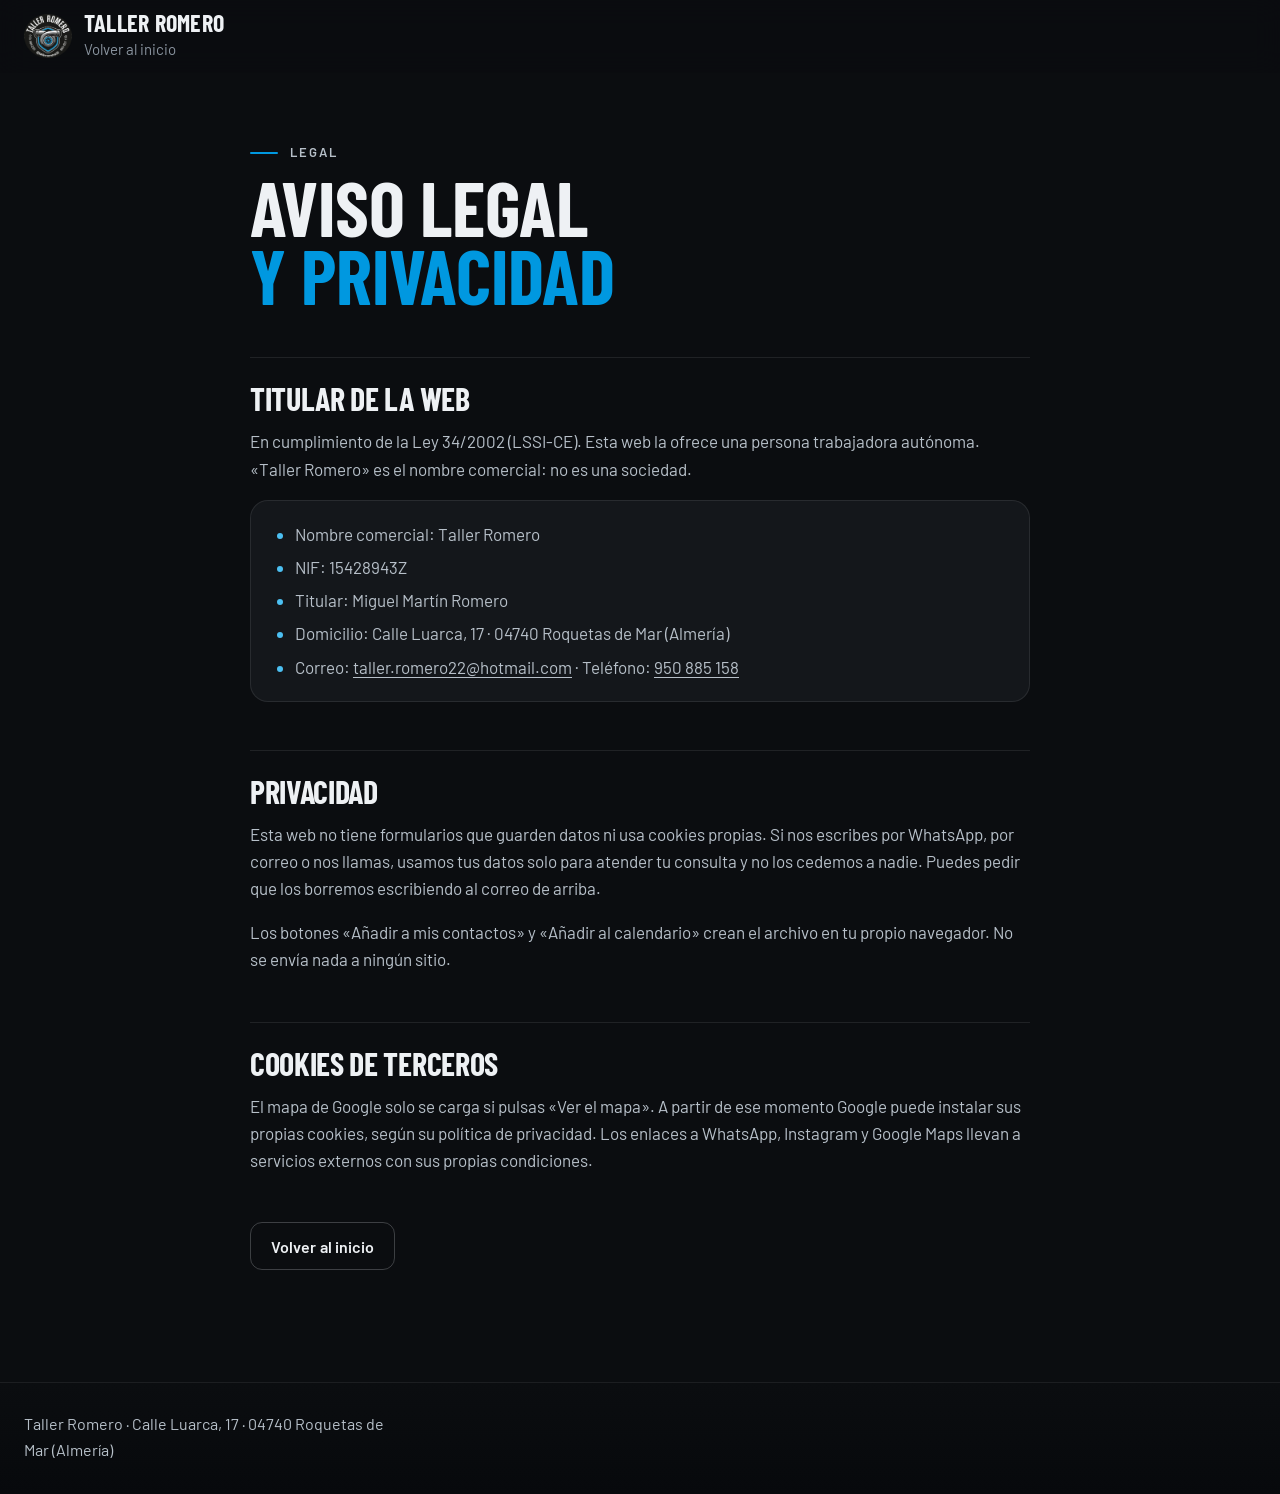
<file: aviso-legal.html>
<!doctype html>
<html lang="es">
<head>
<meta charset="utf-8">
<meta name="viewport" content="width=device-width, initial-scale=1">
<title>Aviso legal y privacidad · Taller Romero</title>
<meta name="robots" content="noindex">
<meta name="description" content="Aviso legal y privacidad de la web de Taller Romero, taller mecánico en Roquetas de Mar.">
<link rel="apple-touch-icon" href="apple-touch-icon.png">
<meta name="theme-color" content="#0d0f12">
<link rel="icon" href="favicon.png" type="image/png">
<link rel="stylesheet" href="assets/estilos.css">
</head>
<body>
<header class="cabecera">
  <div class="envoltura">
    <a class="marca" href="./">
      <picture><source srcset="assets/logo-240.webp" type="image/webp"><img src="assets/logo-240.png" width="240" height="223" alt=""></picture>
      <span><b>Taller Romero</b><small>Volver al inicio</small></span>
    </a>
  </div>
</header>
<main class="envoltura legal">
  <p class="ceja">Legal</p>
  <h1>Aviso legal <span>y privacidad</span></h1>
  <h2>Titular de la web</h2>
  <p>En cumplimiento de la Ley 34/2002 (LSSI-CE). Esta web la ofrece una persona trabajadora autónoma. «Taller Romero» es el nombre comercial: no es una sociedad.</p>
  <ul>
    <li>Nombre comercial: Taller Romero</li>
    <li>NIF: 15428943Z</li>
    <li>Titular: Miguel Martín Romero</li>
    <li>Domicilio: Calle Luarca, 17 · 04740 Roquetas de Mar (Almería)</li>
    <li>Correo: <a href="mailto:taller.romero22@hotmail.com">taller.romero22@hotmail.com</a> · Teléfono: <a href="tel:+34950885158">950 885 158</a></li>
  </ul>
  <h2>Privacidad</h2>
  <p>Esta web no tiene formularios que guarden datos ni usa cookies propias. Si nos escribes por WhatsApp, por correo o nos llamas, usamos tus datos solo para atender tu consulta y no los cedemos a nadie. Puedes pedir que los borremos escribiendo al correo de arriba.</p>
  <p>Los botones «Añadir a mis contactos» y «Añadir al calendario» crean el archivo en tu propio navegador. No se envía nada a ningún sitio.</p>
  <h2>Cookies de terceros</h2>
  <p>El mapa de Google solo se carga si pulsas «Ver el mapa». A partir de ese momento Google puede instalar sus propias cookies, según su política de privacidad. Los enlaces a WhatsApp, Instagram y Google Maps llevan a servicios externos con sus propias condiciones.</p>
  <p class="volver"><a class="boton" href="./">Volver al inicio</a></p>
</main>
<footer class="pie pie-corto">
  <div class="envoltura"><p>Taller Romero · Calle Luarca, 17 · 04740 Roquetas de Mar (Almería)</p></div>
</footer>
</body>
</html>
</file>
<file: assets/estilos.css>
/* Taller Romero · estilos v3. Sin dependencias ni build.
   Dirección: nave industrial de barrio. Chapa gris, rótulo pintado,
   franja azul marino de la fachada y el turbo azul del logo como único acento. */
@font-face{font-family:"Barlow";src:url(fonts/Barlow-Regular.woff2) format("woff2");font-weight:400;font-display:swap}
@font-face{font-family:"Barlow";src:url(fonts/Barlow-Medium.woff2) format("woff2");font-weight:500;font-display:swap}
@font-face{font-family:"Barlow";src:url(fonts/Barlow-SemiBold.woff2) format("woff2");font-weight:600;font-display:swap}
@font-face{font-family:"Barlow Condensed";src:url(fonts/BarlowCondensed-Bold.woff2) format("woff2");font-weight:700;font-display:swap}

:root{
  /* Rampa neutra teñida hacia el gris chapa de la nave */
  --n-950:#0b0d10;--n-900:#14171b;--n-850:#1a1e23;--n-700:#2b3139;
  --t-1:#eef1f4;--t-2:#b7c0c9;--t-3:#8a949f;
  --linea:rgb(238 241 244/.09);
  /* Zona clara: chapa blanca del portón */
  --c-50:#f3f4f5;--c-100:#e6e9ec;--ct-1:#15181c;--ct-2:#4a535d;--c-linea:rgb(21 24 28/.1);
  /* Marca */
  --turbo:#0098e0;--turbo-texto:#4cc0f2;--turbo-oscuro:#006c9e;--franja:#123a8c;
  /* v5: azul marino de la franja de la fachada y grises del cartel y la chapa */
  --marino:#0b2a6b;--marino-hondo:#071a40;--gris-cartel:#5a6f80;--gris-chapa:#79909e;--metal:#808080;
  --wa:#25d366;--wa-texto:#04220e;--ok:#46c97c;--cerrado:#e2716b;--estrella:#d99a00;
  --ancho:1320px;--r-control:10px;--r-tarjeta:16px;
  --curva:cubic-bezier(.22,1,.36,1);
  --display:"Barlow Condensed","Arial Narrow",system-ui,sans-serif;
  --sans:"Barlow",system-ui,-apple-system,"Segoe UI",Roboto,sans-serif;
  color-scheme:dark;accent-color:var(--turbo);
}
*,*::before,*::after{box-sizing:border-box}
html{scroll-behavior:smooth;scroll-padding-top:88px;-webkit-text-size-adjust:100%;scrollbar-color:var(--n-700) var(--n-950)}
body{margin:0;background:var(--n-950);color:var(--t-1);font:400 1.0625rem/1.6 var(--sans);caret-color:var(--turbo)}
::selection{background:var(--turbo);color:#00131d}
img{display:block;max-width:100%;height:auto}
a{color:inherit;text-underline-offset:.2em;text-decoration-thickness:1px}
h1,h2,h3,p,figure,blockquote,dl,dd{margin:0}
h1,h2,h3{font-family:var(--display);font-weight:700;line-height:1;text-wrap:balance}
h2{font-size:clamp(2.25rem,1.5rem + 3vw,3.5rem);letter-spacing:-.01em}
h3{font-size:1.5rem;line-height:1.1}
p{text-wrap:pretty}
p+p{margin-top:1em}
:focus-visible{outline:3px solid var(--turbo-texto);outline-offset:3px;border-radius:4px}
.envoltura{width:min(100% - 48px,var(--ancho));margin-inline:auto}
.saltar{position:fixed;inset:12px auto auto 12px;z-index:50;background:#fff;color:#000;padding:12px 16px;border-radius:8px;transform:translateY(-200%)}
.saltar:focus{transform:none}
.sr{position:absolute;width:1px;height:1px;overflow:hidden;clip-path:inset(50%);white-space:nowrap}
.cifras{font-variant-numeric:tabular-nums}
.pendiente.pendiente{background:#ffe066;color:#3b2f00;padding:0 .3em;border-radius:4px;font:600 .95em/1.5 var(--sans);outline:2px dashed #c9a400;outline-offset:1px}

/* Botones: radio de control, sin pastillas, sin saltos al pasar el ratón */
.boton{display:inline-flex;align-items:center;justify-content:center;gap:8px;min-height:48px;padding:12px 20px;border-radius:var(--r-control);border:1px solid rgb(238 241 244/.22);font:600 1rem/1.2 var(--sans);text-decoration:none;color:var(--t-1);background:transparent;cursor:pointer;transition:background-color .2s var(--curva),border-color .2s var(--curva),color .2s var(--curva),transform .1s var(--curva)}
.boton svg{width:18px;height:18px;flex:none}
.boton:hover{border-color:rgb(238 241 244/.5);background:rgb(238 241 244/.05)}
.boton:active{transform:scale(.98)}
.boton.wa{background:var(--wa);border-color:var(--wa);color:var(--wa-texto)}
.boton.wa:hover{background:#3fe07c;border-color:#3fe07c}
.acciones{display:flex;flex-wrap:wrap;gap:12px}

/* Cabecera */
.cabecera{position:sticky;top:0;z-index:20;background:var(--n-950);border-bottom:1px solid transparent}
.cabecera>.envoltura{display:flex;align-items:center;justify-content:space-between;gap:20px;min-height:72px}
.marca{display:flex;align-items:center;gap:12px;text-decoration:none}
.marca img{width:48px;height:auto;view-transition-name:logo}
.marca b{display:block;font:700 1.5rem/1 var(--display);text-transform:uppercase;letter-spacing:.01em}
.marca small{display:block;color:var(--t-3);font-size:.9375rem;margin-top:2px}
.menu{display:none;gap:28px;font-weight:500}
.menu a{display:inline-flex;align-items:center;min-height:44px;text-decoration:none;color:var(--t-2);transition:color .2s var(--curva)}
.menu a:hover{color:var(--t-1)}
.cab-acciones{display:flex;gap:12px;align-items:center}
.cab-acciones .tel{display:none;font-weight:600;text-decoration:none;white-space:nowrap}
.cab-acciones .boton{min-height:44px;padding:10px 16px}
/* Menú móvil con <details>: funciona en cualquier navegador y sin JS */
.menu-movil{position:relative}
.menu-movil summary{list-style:none;display:grid;place-items:center;width:44px;height:44px;border-radius:var(--r-control);border:1px solid rgb(238 241 244/.22);cursor:pointer}
.menu-movil summary::-webkit-details-marker{display:none}
.menu-movil summary svg{width:20px;height:20px}
.menu-movil nav{position:absolute;inset:calc(100% + 8px) 0 auto auto;min-width:220px;display:grid;padding:8px;background:var(--n-850);border:1px solid var(--linea);border-radius:12px;box-shadow:0 12px 32px -12px rgb(0 0 0/.6)}
.menu-movil nav a{padding:12px;border-radius:8px;text-decoration:none;font-weight:500}
.menu-movil nav a:hover{background:rgb(238 241 244/.06)}

/* Portada */

.estado{display:inline-flex;align-items:center;gap:8px;color:var(--t-1);font-weight:500}
.estado::before{content:"";width:8px;height:8px;border-radius:50%;background:var(--t-3)}
.estado[data-abierto="si"]::before{background:var(--ok)}
.estado[data-abierto="no"]::before{background:var(--cerrado)}


/* Franja de la fachada: la firma de la web */
.franja{position:relative;height:16px;background:#f3f4f5;overflow:hidden}
.franja::before{content:"";position:absolute;inset:5px 0;background:var(--franja);transform-origin:0 50%}

/* Secciones */
.seccion{padding-block:88px}
.intro{display:grid;gap:12px;margin-bottom:48px;max-width:60ch}
.intro p{color:var(--t-2);font-size:1.125rem}
.clara{background:var(--c-50);color:var(--ct-1);color-scheme:light}
.clara .intro p,.clara .tenue{color:var(--ct-2)}
.clara a{color:var(--turbo-oscuro)}
.clara .boton{color:var(--ct-1);border-color:rgb(21 24 28/.25)}
.clara .boton:hover{border-color:rgb(21 24 28/.6);background:rgb(21 24 28/.04)}

/* Servicios: lista rotulada, no una rejilla de tarjetas iguales */
.servicios{list-style:none;padding:0;margin:0;display:grid;border-top:1px solid var(--c-linea)}
.servicio{display:grid;gap:8px;padding-block:24px;border-bottom:1px solid var(--c-linea)}
.servicio p{color:var(--ct-2);max-width:48ch}
.servicio a{justify-self:start;display:inline-flex;align-items:center;min-height:44px;font-weight:600;text-decoration:none}
.servicio a:hover{text-decoration:underline}
.nota-servicios{margin-top:32px;color:var(--ct-2)}

/* Pedir cita */
.consulta-grid{display:grid;gap:40px;align-items:start}
.pasos{list-style:none;padding:0;margin:32px 0 0;display:grid;gap:16px;counter-reset:paso}
.pasos li{display:grid;grid-template-columns:32px 1fr;gap:16px;counter-increment:paso;color:var(--t-2)}
.pasos li::before{content:counter(paso);display:grid;place-items:center;width:32px;height:32px;border-radius:50%;border:1px solid var(--t-3);color:var(--t-1);font:700 1.0625rem/1 var(--display)}
.pasos b{color:var(--t-1);font-weight:600;display:block}
.panel{background:var(--n-900);border:1px solid var(--linea);border-radius:var(--r-tarjeta);padding:24px}
.panel fieldset{border:0;padding:0;margin:0 0 24px}
.panel legend,.panel label{display:block;font-weight:600;margin-bottom:12px}
.opcional{font-weight:400;color:var(--t-3)}
.chips{display:flex;flex-wrap:wrap;gap:8px}
.chips input{position:absolute;opacity:0;pointer-events:none}
.chips label{display:inline-flex;align-items:center;min-height:44px;margin:0;padding:8px 16px;border:1px solid rgb(238 241 244/.22);border-radius:999px;font-weight:500;cursor:pointer;transition:background-color .15s var(--curva),border-color .15s var(--curva),color .15s var(--curva)}
.chips label:hover{border-color:rgb(238 241 244/.5)}
.chips input:checked+label{background:var(--t-1);border-color:var(--t-1);color:var(--n-950)}
.chips input:focus-visible+label{outline:3px solid var(--turbo-texto);outline-offset:2px}
.panel input[type=text],.panel textarea{width:100%;font:inherit;color:var(--t-1);background:var(--n-950);border:1px solid rgb(238 241 244/.22);border-radius:var(--r-control);padding:12px 14px;transition:border-color .15s var(--curva)}
.panel textarea{min-height:88px;resize:vertical}
.panel input[type=text]:focus-visible,.panel textarea:focus-visible{border-color:var(--turbo);outline:2px solid var(--turbo);outline-offset:0}
.panel ::placeholder{color:var(--t-3);opacity:1}
.campo{margin-bottom:20px}
.vista-previa{white-space:pre-line;background:#0f2219;border:1px solid #1f4a35;color:#d7f5e4;border-radius:12px 12px 12px 4px;padding:14px 16px;font-size:.9375rem;margin-bottom:20px;view-transition-name:mensaje}
.boton.ancho{width:100%}
.nota{color:var(--t-2);font-size:1rem;margin-top:16px}

/* Historia: el momento de la web */
.historia{overflow-x:clip}

/* Opiniones: una destacada y dos secundarias */
.resenas{display:grid;gap:40px}
.resena blockquote{line-height:1.45}
.resena figcaption{color:var(--ct-2);font-size:.9375rem;margin-top:16px}
.resena figcaption b{color:var(--ct-1);font-weight:600}
.estrellas{display:block;color:var(--estrella);letter-spacing:.1em;font-size:.875rem;margin-bottom:12px}
.resena.principal blockquote{font:500 clamp(1.5rem,1.1rem + 1.4vw,2.125rem)/1.25 var(--sans);letter-spacing:-.01em;max-width:30ch}
.secundarias{display:grid;gap:32px;align-content:start}
.secundarias .resena{padding-top:24px;border-top:1px solid var(--c-linea)}
.secundarias blockquote{font-size:1.125rem}
.pie-resenas{margin-top:48px;padding-top:24px;border-top:1px solid var(--c-linea);display:flex;flex-wrap:wrap;gap:16px;align-items:center;justify-content:space-between}

/* Dudas */
.dudas-grid{display:grid;gap:32px}
details.duda{border-bottom:1px solid var(--linea)}
details.duda summary{list-style:none;cursor:pointer;display:flex;justify-content:space-between;align-items:center;gap:16px;min-height:64px;padding-block:16px;font-weight:600;font-size:1.125rem}
details.duda summary::-webkit-details-marker{display:none}
details.duda summary svg{width:18px;height:18px;flex:none;color:var(--t-3);transition:rotate .25s var(--curva)}
details.duda[open] summary svg{rotate:45deg}
details.duda p{padding-bottom:20px;color:var(--t-2);max-width:60ch}

/* Contacto */
.contacto-grid{display:grid;gap:40px}
.datos-contacto{display:grid;gap:32px}
address{font-style:normal;font-size:1.25rem;line-height:1.4}
.lista-contacto{list-style:none;padding:0;margin:0;display:grid}
.lista-contacto li{display:grid;grid-template-columns:96px 1fr;gap:12px;align-items:center;border-bottom:1px solid var(--linea)}
.lista-contacto span{color:var(--t-3)}
.lista-contacto a{display:flex;align-items:center;min-height:48px;text-decoration:none;font-weight:500;overflow-wrap:anywhere;min-width:0}
.lista-contacto a:hover{text-decoration:underline}
.horario div{display:flex;justify-content:space-between;gap:12px;padding-block:10px;border-bottom:1px solid var(--linea)}
.horario dt{color:var(--t-2)}
.horario dd{font-weight:500}
.horario .hoy dt,.horario .hoy dd{color:var(--t-1);font-weight:600}
.horario .hoy dt::after{content:" (hoy)";font-weight:400;color:var(--t-3)}
.datos-contacto h3{margin-bottom:12px}
.mapa{position:relative;border-radius:var(--r-tarjeta);overflow:hidden;aspect-ratio:4/3;background:var(--n-900)}
.mapa img,.mapa iframe{position:absolute;inset:0;width:100%;height:100%;object-fit:cover;border:0}
.mapa img{filter:brightness(.3) saturate(.5)}
.mapa .capa{background:rgb(13 15 18/.5)}
.mapa .capa{position:relative;color:var(--t-1);z-index:1;height:100%;display:grid;place-content:center;justify-items:center;gap:12px;padding:24px;text-align:center}
.mapa .capa p{font-size:.9375rem;color:var(--t-2);max-width:36ch}


/* Pie */
.pie{border-top:1px solid var(--linea);padding-block:40px 112px;color:var(--t-2);font-size:1rem;overflow-wrap:anywhere}
.pie>.envoltura{display:grid;gap:24px}
.pie a{color:var(--t-2)}
.pie b{display:block;color:var(--t-1);font:700 1.25rem/1 var(--display);text-transform:uppercase;margin-bottom:8px}


/* Barra móvil */
.barra-movil{position:fixed;inset:auto 0 0;z-index:30;display:grid;grid-template-columns:1fr 1.4fr;gap:8px;padding:8px 16px calc(8px + env(safe-area-inset-bottom));background:var(--n-950);border-top:1px solid var(--linea)}

/* Página legal */
.legal{padding-block:56px 96px;max-width:720px}
.legal h1{font-size:clamp(2.5rem,1.8rem + 3vw,3.5rem);margin-bottom:28px}
.legal h2{font-size:1.75rem;margin:40px 0 12px}
.legal p,.legal li{color:var(--t-2)}

@media (min-width:700px){
  .cab-acciones .tel{display:inline-flex;align-items:center;min-height:44px}
  .servicios{grid-template-columns:1fr 1fr;column-gap:48px}
  .contacto-grid{grid-template-columns:1fr 1fr}
  .datos-contacto{grid-template-columns:1fr 1fr;grid-column:1/-1}
  .mapa{grid-column:1/-1;aspect-ratio:16/9}
}
@media (min-width:1000px){
  .menu{display:flex}
  .menu-movil{display:none}
    .servicios{grid-template-columns:repeat(3,1fr)}
  .servicio{padding-inline-end:16px}
  .consulta-grid{grid-template-columns:.85fr 1.15fr;gap:64px}
  .resenas{grid-template-columns:1.4fr 1fr;gap:64px}
  .dudas-grid{grid-template-columns:.8fr 1.2fr;gap:64px}
  .contacto-grid{grid-template-columns:1fr 1.3fr;gap:64px;align-items:start}
  .datos-contacto{grid-template-columns:1fr;grid-column:auto}
  .mapa{grid-column:auto;aspect-ratio:auto;height:100%;min-height:440px}
  .pie>.envoltura{grid-template-columns:1.2fr 1fr 1fr;align-items:start}
  .barra-movil{display:none}
  .pie{padding-bottom:40px}
  .seccion{padding-block:112px}
}
@media (max-width:699px){
  .envoltura{width:min(100% - 40px,var(--ancho))}
  .marca small{display:none}
  .cab-acciones .boton.wa{display:none}
  }

/* ============ v4 ============ */
.sprite{position:absolute;width:0;height:0;overflow:hidden}
.datos-hoy{list-style:none;padding:0;margin:28px 0 0;display:grid;gap:4px}
.datos-hoy li{display:flex;flex-wrap:wrap;align-items:center;gap:4px 16px;min-height:44px}
.datos-hoy .tenue{color:var(--t-2)}
.estado{font-size:1rem}
.como-llegar{display:inline-flex;align-items:center;gap:10px;min-height:48px;text-decoration:none;color:var(--t-1);font-weight:500}
.como-llegar svg{width:20px;height:20px;color:var(--turbo-texto);flex:none}
.como-llegar u{text-decoration-color:var(--turbo-texto);text-underline-offset:.25em}
.boton-claro{background:var(--t-1);color:var(--n-950);border-color:var(--t-1)}
.boton-claro:hover{background:#fff;border-color:#fff}
.boton.boton-oscuro,.clara .boton.boton-oscuro{background:var(--ct-1);color:#fff;border-color:var(--ct-1)}
.clara .boton.boton-oscuro:hover{background:#2b3139}
.enlace-ig{margin-top:24px}
.enlace-ig a,.enlace-mapa,.pie-enlaces a{display:inline-flex;align-items:center;min-height:44px}
.pie b{margin-bottom:4px}
.pie p{margin:0}
.pie-enlaces{list-style:none;margin:0;padding:0;display:grid}
.pie-enlaces a{color:var(--t-2)}
.estado-tabla{margin-bottom:8px}
.guardar{margin-top:20px}
.etiqueta-vista{font-weight:600;margin-bottom:8px}
.sintomas legend{margin-top:4px}
.con-pendiente{display:inline-flex;flex-wrap:wrap;align-items:center;gap:8px}
#nota-google{font-size:1.125rem;color:var(--ct-1);font-weight:500}
/* Recordatorio de calendario: una franja de trabajo dentro de Servicios */
.recordatorio{margin-top:56px;display:grid;gap:20px;padding:24px;border-radius:var(--r-tarjeta);background:#fff;border:1px solid var(--c-linea)}
.recordatorio h3{margin-bottom:8px}
.recordatorio p{color:var(--ct-2);max-width:46ch}
.rec-campos{display:grid;gap:16px;align-items:end}
.campo-c label{display:block;font-weight:600;margin-bottom:8px}
.recordatorio select,.recordatorio input[type=date]{width:100%;min-height:48px;font:inherit;color:var(--ct-1);background:var(--c-50);border:1px solid rgb(21 24 28/.25);border-radius:var(--r-control);padding:10px 12px}
.recordatorio select:focus-visible,.recordatorio input:focus-visible{outline:3px solid var(--turbo-oscuro);outline-offset:1px}
.rec-mensaje{grid-column:1/-1;font-weight:500;color:var(--ct-1)}
.rec-mensaje.error{color:#a3241c}
/* Silvia */
.silvia{display:grid;grid-template-columns:72px 1fr;gap:16px;align-items:center;margin-top:20px;color:var(--t-2);font-size:1.125rem}
.silvia img{width:72px;height:72px;border-radius:50%;object-fit:cover}
.silvia .inicial{display:none;width:72px;height:72px;border-radius:50%;place-items:center;background:var(--n-850);border:1px dashed var(--t-3);font:700 1.75rem/1 var(--display);color:var(--t-2)}
.silvia.sin-foto .inicial{display:grid}
@media (min-width:700px){
  .rec-campos{grid-template-columns:1fr 1fr 1fr auto}
}
@media (min-width:1000px){
  .recordatorio{grid-template-columns:1fr 2fr;align-items:center;padding:32px}
}

/* ============ Movimiento ============
   Por defecto todo está quieto y visible. El movimiento se activa solo
   con prefers-reduced-motion: no-preference y, para el ligado al scroll,
   solo si el navegador lo soporta de verdad. Una curva para todo. */
@media (prefers-reduced-motion:no-preference){
  /* Cambio de página suave (portada <-> aviso legal) */
  @view-transition{navigation:auto}
  ::view-transition-old(root),::view-transition-new(root){animation-duration:.3s}
  ::view-transition-old(mensaje),::view-transition-new(mensaje){animation-duration:.2s}

}

@supports (animation-timeline:scroll()) and (animation-range:0% 100%){
  @media (prefers-reduced-motion:no-preference){
    /* Estado: la cabecera marca su borde cuando ya hay contenido debajo */
    .cabecera{animation:cabecera linear both;animation-timeline:scroll(root);animation-range:0 96px}
  }
}
@keyframes cabecera{to{border-bottom-color:var(--linea);background-color:rgb(11 13 16/.94)}}

@supports (animation-timeline:view()) and (animation-range:entry 0% entry 100%){
  @media (prefers-reduced-motion:no-preference){
    /* Firma: la franja azul se pinta de izquierda a derecha, como el rótulo */
    .franja::before{animation:pintar-franja linear both;animation-timeline:view();animation-range:entry 20% cover 45%}
  }
}
@keyframes pintar-franja{from{transform:scaleX(.08)}to{transform:scaleX(1)}}

@media (prefers-reduced-motion:reduce){html{scroll-behavior:auto}}

/* Páginas sueltas: legal y 404 */
.volver{margin-top:40px}
.pie-corto{padding-block:32px}
.error-pagina{min-height:70vh;display:grid;align-content:center;gap:20px;padding-block:72px}
.error-pagina .codigo{font:700 clamp(4.5rem,18vw,9rem)/.85 var(--display);color:transparent;-webkit-text-stroke:2px var(--turbo-texto);letter-spacing:.02em}
.error-pagina h1{font-size:clamp(2rem,6vw,3.25rem)}
.error-pagina p{color:var(--t-2);font-size:1.125rem;max-width:44ch}
.error-pagina .acciones{margin-top:8px}
.error-pagina .enlaces{list-style:none;padding:0;margin:8px 0 0;display:flex;flex-wrap:wrap;gap:4px 24px}
.error-pagina .enlaces a{display:inline-flex;align-items:center;min-height:44px}

/* Texto ampliado al 200 %: que nada se salga de la pantalla */
h1,h2,h3{overflow-wrap:break-word;hyphens:auto}
.cabecera .envoltura{flex-wrap:wrap}
.legal{overflow-wrap:anywhere}
.recordatorio,.rec-campos{grid-template-columns:minmax(0,1fr)}
.recordatorio select{min-width:0;text-overflow:ellipsis}
@media (min-width:700px){.rec-campos{grid-template-columns:repeat(3,minmax(0,1fr)) auto}}
@media (min-width:1000px){.recordatorio{grid-template-columns:minmax(0,1fr) minmax(0,2fr)}}
.consulta-grid>*,.contacto-grid>*,.dudas-grid>*{min-width:0}
.pasos,.panel{overflow-wrap:break-word}
.pendiente{overflow-wrap:anywhere}
.boton{max-width:100%;text-align:center}
#fecha-resenas{margin-top:-10px;font-size:1rem}

/* ============ v5 · portada e historia ============
   Paleta: negro del logo, azul turbo del logo, azul marino de la franja
   de la fachada y grises del cartel y la chapa. Sin cremas. */
.cabecera{background:rgb(11 13 16/.6);-webkit-backdrop-filter:blur(14px) saturate(1.15);backdrop-filter:blur(14px) saturate(1.15)}
.menu a{position:relative}
.menu a::after{content:"";position:absolute;inset:auto 0 8px;height:2px;border-radius:2px;background:var(--turbo);transform:scaleX(0);transform-origin:0 50%;transition:transform .3s var(--curva)}
.menu a:hover::after,.menu a:focus-visible::after{transform:scaleX(1)}
.boton{border-radius:12px;letter-spacing:.005em}
.boton.wa{box-shadow:0 12px 32px -14px rgb(37 211 102/.65)}
.boton-cristal{background:rgb(238 241 244/.07);border-color:rgb(238 241 244/.24);-webkit-backdrop-filter:blur(10px);backdrop-filter:blur(10px)}
.boton-cristal:hover{background:rgb(238 241 244/.14);border-color:rgb(238 241 244/.5)}
.ceja{display:flex;align-items:center;gap:12px;font:600 .8125rem/1.2 var(--sans);letter-spacing:.16em;text-transform:uppercase;color:var(--gris-chapa)}
.ceja::before{content:"";width:28px;height:2px;border-radius:2px;background:var(--turbo);flex:none}

/* Portada: en móvil la fachada es una banda a ancho completo bajo el texto.
   Desde 1000px, texto y foto comparten la envolura (máx. --ancho) y la foto no toca el borde del viewport. */
.portada{position:relative;isolation:isolate;margin-top:-73px;padding:calc(73px + 36px) 0 56px;overflow:clip;background:linear-gradient(165deg,#0b0d10 0%,#0c1836 62%,#071a40 100%)}
.portada-contenido{display:grid;grid-template-areas:"texto" "foto" "datos";justify-items:start;align-items:center;row-gap:22px}
.portada-texto,.portada .datos-hoy{position:relative;z-index:1}
.portada-texto{grid-area:texto;display:grid;justify-items:start;min-width:0}
.portada-foto{grid-area:foto;position:relative;width:calc(100% + 40px);max-width:none;height:auto;margin:4px 0 4px -20px;aspect-ratio:16/9;border-radius:0;overflow:hidden;background:#10141c}
.portada-foto picture{position:absolute;inset:0}
.portada-foto img{width:100%;height:100%;max-width:none;object-fit:cover;object-position:50% 30%}
.portada-foto::after{content:"";position:absolute;inset:0;pointer-events:none;background:linear-gradient(180deg,#0b0d10 0%,rgb(11 13 16/.45) 16%,transparent 38%)}
.portada .datos-hoy{grid-area:datos}
.portada .ceja{letter-spacing:0;text-transform:none;font:500 1rem/1.2 var(--sans);color:var(--t-1);padding:9px 14px;border-radius:10px;background:rgb(11 13 16/.55);border:1px solid rgb(238 241 244/.14);-webkit-backdrop-filter:blur(10px);backdrop-filter:blur(10px)}
.portada .ceja::before{display:none}
.portada h1{font-size:clamp(2.9rem,1.1rem + 5.6vw,5.5rem);line-height:.86;letter-spacing:-.015em;text-transform:uppercase;margin:18px 0 20px;max-width:11ch}
.portada h1 span{display:block;color:var(--turbo)}
.portada .entrada{font-size:clamp(1.125rem,1rem + .5vw,1.375rem);line-height:1.5;color:var(--t-2);max-width:40ch;margin-bottom:26px}
.portada .acciones .boton{min-height:54px;padding-inline:22px;font-size:1.0625rem}
.portada .datos-hoy{width:100%;max-width:780px;margin:28px 0 0;padding:0;display:grid;gap:0;border-top:1px solid rgb(238 241 244/.16)}
.portada .datos-hoy li{display:flex;align-items:flex-start;gap:14px;min-height:0;padding:16px 0}
.portada .datos-hoy li+li{border-top:1px solid rgb(238 241 244/.1)}
.portada .datos-hoy svg{width:22px;height:22px;flex:none;margin-top:1px;color:var(--turbo-texto)}
.portada .datos-hoy li>span{display:grid;gap:2px;color:var(--t-2)}
.portada .datos-hoy b{color:var(--t-1);font-weight:600}
.portada .como-llegar{display:inline;min-height:0;color:var(--t-2);font-weight:400;text-decoration:underline;text-decoration-color:var(--turbo-texto);text-underline-offset:.25em}
.portada .como-llegar:hover{color:var(--t-1)}
@media (min-width:700px){
  .portada .datos-hoy{grid-template-columns:repeat(2,minmax(0,1fr))}
  .portada .datos-hoy li+li{border-top:0;border-left:1px solid rgb(238 241 244/.12);padding-left:24px}
}
@media (min-width:700px) and (max-width:999px){
  .portada-foto{width:calc(100% + 48px);margin-left:-24px}
}
@media (min-width:1000px){
  .portada{padding-block:calc(73px + 48px) 56px}
  .portada-contenido{grid-template-columns:minmax(0,1fr) minmax(0,1fr);grid-template-areas:"texto foto" "datos foto";column-gap:clamp(28px,2.5vw,40px);row-gap:8px;align-items:center;justify-items:stretch}
  .portada-texto,.portada .datos-hoy{width:100%;max-width:none;margin-left:0}
  .portada-texto{align-self:end}
  .portada .datos-hoy{align-self:start}
  .portada h1{max-width:100%;font-size:clamp(3.25rem,1.4rem + 3.1vw,5.15rem)}
  /* La columna no pasa de los 1200px nativos de la foto: así no se amplía y no se ve blanda. */
  .portada-foto{position:relative;z-index:0;inset:auto;width:100%;max-width:1200px;height:auto;margin:0;aspect-ratio:4/3;justify-self:end;align-self:center;border-radius:var(--r-tarjeta)}
  .portada-foto img{object-position:50% 46%}
  .portada-foto::after{background:none}
}
@media (max-width:699px){
  .portada{padding:calc(73px + 24px) 0 76px}
  .portada h1{margin:14px 0 14px}
  .portada .entrada{margin-bottom:20px;font-size:1.0625rem}
  .portada .acciones{width:100%;display:grid;grid-template-columns:1fr;gap:10px}
  .portada .acciones .boton{min-height:50px}
  .portada .datos-hoy{margin-top:18px}
  .portada .datos-hoy li{padding:11px 0}
  .portada .ceja{font-size:.9375rem;padding:7px 12px}
}

/* Historia: antes y después */
.historia{background:radial-gradient(70% 50% at 100% 0%,rgb(11 42 107/.32),transparent 70%),var(--n-950)}
.historia-intro{max-width:64ch;margin-bottom:56px}
.historia-intro h2{font-size:clamp(3rem,1.3rem + 6.6vw,7rem);line-height:.88;letter-spacing:-.015em;text-transform:uppercase;margin:18px 0 28px}
.historia-intro h2 span{color:var(--turbo)}
.historia-entrada{font-size:clamp(1.1875rem,1rem + .7vw,1.5rem);line-height:1.5;color:var(--t-2);max-width:42ch}
.antes-despues{position:relative;display:grid;gap:48px}
.foto-tiempo{min-width:0}
.foto-tiempo .marco{position:relative;border-radius:20px;overflow:hidden;background:var(--n-900);box-shadow:0 48px 80px -48px rgb(0 0 0/.95),0 0 0 1px rgb(238 241 244/.08)}
.foto-tiempo .marco::after{content:"";position:absolute;inset:0;border-radius:inherit;box-shadow:inset 0 0 0 1px rgb(238 241 244/.1);pointer-events:none}
.foto-tiempo picture,.foto-tiempo img{width:100%;height:100%}
.foto-tiempo img{object-fit:cover}
.antes .marco{aspect-ratio:1144/1019}
.ahora .marco{aspect-ratio:4/5}
.ahora img{object-position:50% 45%}
.foto-tiempo figcaption{display:flex;flex-wrap:wrap;align-items:baseline;gap:6px 14px;margin-top:20px;padding-top:16px;border-top:1px solid rgb(238 241 244/.14);color:var(--t-2);font-size:1rem;min-height:78px}
.foto-tiempo figcaption{display:block}
.foto-tiempo figcaption b{display:block;margin-bottom:6px;font:700 1.625rem/1 var(--display);letter-spacing:.04em;text-transform:uppercase}
.antes figcaption b{color:var(--gris-chapa)}
.ahora figcaption b{color:var(--turbo-texto)}
.trayecto{display:none}
.historia-pie{display:grid;gap:8px;margin-top:56px;max-width:64ch}
.historia-pie .silvia{margin-top:0}
@media (min-width:1000px){
  .antes-despues{grid-template-columns:7fr 5fr;align-items:end;gap:48px}
  .trayecto{display:block;position:absolute;left:0;right:0;bottom:calc(78px - 1px);height:2px;border-radius:2px;background:linear-gradient(90deg,var(--gris-chapa),var(--turbo));transform-origin:0 50%}
  .historia-intro{max-width:none;display:grid;grid-template-columns:1.1fr 1fr;column-gap:64px;align-items:end;margin-bottom:72px}
  .historia-intro .ceja{grid-column:1/-1}
  .historia-intro h2{margin-bottom:0}
  .historia-entrada{padding-bottom:6px}
  .historia-pie{grid-template-columns:1fr auto;align-items:center;max-width:none;gap:32px}
}

/* La foto de portada ya va en una tarjeta: el encogido al hacer scroll se quitó. */
@supports (animation-timeline:view()) and (animation-range:entry 0% entry 100%){
  @media (prefers-reduced-motion:no-preference){
    /* Antes y después: el kart sube un poco; el Miguel de hoy se descubre de izquierda a derecha y la línea del camino se traza */
    .antes .marco img{animation:paralaje linear both;animation-timeline:view();animation-range:cover 0% cover 100%}
    .ahora .marco{animation:descubrir linear both;animation-timeline:view();animation-range:entry 35% cover 50%}
    .ahora .marco img{animation:acercar linear both;animation-timeline:view();animation-range:entry 35% cover 50%}
  }
  /* En escritorio las dos fotos van a la par: comparten la línea de tiempo del bloque */
  @media (prefers-reduced-motion:no-preference) and (min-width:1000px){
    .antes-despues{view-timeline:--ad block}
    .ahora .marco,.ahora .marco img{animation-timeline:--ad;animation-range:entry 30% cover 44%}
    .trayecto{animation:trazar linear both;animation-timeline:--ad;animation-range:entry 35% cover 47%}
  }
}
@keyframes paralaje{from{scale:1.07;translate:0 2.5%}to{scale:1.07;translate:0 -2.5%}}
@keyframes descubrir{from{clip-path:inset(0 100% 0 0 round 20px)}to{clip-path:inset(0 0 0 0 round 20px)}}
@keyframes acercar{from{scale:1.14}to{scale:1}}
@keyframes trazar{from{transform:scaleX(0)}to{transform:scaleX(1)}}

/* ============ v5 · resto de secciones ============
   Mismo lenguaje que portada e historia: ceja, titular grande en mayúsculas
   con la segunda parte en azul, más aire, tarjetas con borde fino y sombra larga. */
.seccion{padding-block:96px}
.intro{gap:16px;margin-bottom:56px;max-width:64ch}
.seccion :is(.intro,.cita-texto,.dudas-intro)>h2{font-size:clamp(2.6rem,1.3rem + 4.6vw,5.25rem);line-height:.9;letter-spacing:-.012em;text-transform:uppercase;margin-top:4px}
.seccion :is(.intro,.cita-texto,.dudas-intro)>h2 span{display:block;color:var(--turbo)}
.clara :is(.intro)>h2 span{color:var(--turbo-oscuro)}
.clara .ceja{color:var(--gris-cartel)}
.clara .ceja::before{background:var(--turbo-oscuro)}
.intro>p:not(.ceja){font-size:clamp(1.125rem,1rem + .4vw,1.3125rem);line-height:1.55}
.tenue{color:var(--t-2)}

/* Servicios: la fila entera es el enlace; la raya azul se pinta al llegar */
.servicios{grid-template-columns:minmax(0,1fr)!important;column-gap:0;border-top:0}
.servicio{position:relative;grid-template-columns:52px minmax(0,1fr) auto;gap:8px 16px;align-items:center;padding:28px 8px;border-bottom:0;border-radius:16px;transition:background-color .2s var(--curva)}
.servicio::before{content:"";position:absolute;inset:0 0 auto;height:2px;border-radius:2px;background:linear-gradient(90deg,var(--turbo-oscuro),rgb(0 108 158/.12) 70%);transform-origin:0 50%}
.servicio:last-child{border-bottom:1px solid var(--c-linea)}
.servicio:has(a:hover),.servicio:has(a:focus-visible){background:rgb(21 24 28/.05)}
.servicio:has(a:focus-visible){outline:3px solid var(--turbo-oscuro);outline-offset:3px}
.servicio-icono{display:grid;place-items:center;width:52px;height:52px;border-radius:14px;background:#fff;border:1px solid var(--c-linea);color:var(--turbo-oscuro);box-shadow:0 10px 24px -16px rgb(21 24 28/.45)}
.servicio-icono svg{width:26px;height:26px}
.servicio h3{font-size:clamp(1.625rem,1.25rem + 1.1vw,2.375rem);line-height:1;text-transform:uppercase;letter-spacing:.005em}
.servicio h3 a{color:inherit;text-decoration:none}
.servicio h3 a::after{content:"";position:absolute;inset:0;border-radius:inherit}
.servicio a:hover,.servicio a:focus-visible{text-decoration:none;outline:none}
.servicio p{margin-top:10px;font-size:1.0625rem;color:var(--ct-2);max-width:52ch}
.servicio-flecha{width:22px;height:22px;color:var(--turbo-oscuro);justify-self:end;transition:translate .25s var(--curva)}
.servicio:has(a:hover) .servicio-flecha,.servicio:has(a:focus-visible) .servicio-flecha{translate:4px 0}
@media (min-width:1000px){
  .servicio{grid-template-columns:64px minmax(0,1fr) auto;gap:36px;padding:32px 16px}
  .servicio-icono{width:64px;height:64px;border-radius:16px}
  .servicio-icono svg{width:30px;height:30px}
  .servicio-texto{display:grid;grid-template-columns:minmax(0,.85fr) minmax(0,1.15fr);gap:40px;align-items:center}
  .servicio p{margin:0}
}
@media (prefers-reduced-motion:reduce){
  .servicio-flecha{transition:none}
  .servicio:has(a:hover) .servicio-flecha,.servicio:has(a:focus-visible) .servicio-flecha{translate:none}
}

/* Recordatorio: tarjeta azul marino de la franja de la fachada */
.recordatorio{position:relative;overflow:hidden;margin-top:80px;padding:28px;border:0;border-radius:24px;color:var(--t-1);color-scheme:dark;background:radial-gradient(80% 120% at 100% 0%,rgb(0 152 224/.28),transparent 60%),linear-gradient(135deg,var(--marino),var(--marino-hondo));box-shadow:0 48px 80px -48px rgb(7 26 64/.85)}
.recordatorio h3{font-size:clamp(1.75rem,1.4rem + 1.2vw,2.5rem);text-transform:uppercase;margin-bottom:10px}
.recordatorio p{color:#c9d4ea}
.recordatorio .campo-c label{color:#fff}
.recordatorio select,.recordatorio input[type=date]{background:rgb(255 255 255/.08);color:#fff;border:1px solid rgb(255 255 255/.28)}
.recordatorio select option{background:var(--marino-hondo);color:#fff}
.recordatorio select:focus-visible,.recordatorio input:focus-visible{outline:3px solid var(--turbo-texto);outline-offset:1px}
.clara .recordatorio .boton.boton-oscuro{background:#fff;color:var(--marino-hondo);border-color:#fff;min-height:48px}
.clara .recordatorio .boton.boton-oscuro:hover{background:#e6edf8}
.recordatorio .rec-mensaje{color:#fff}
.recordatorio .rec-mensaje.error{color:#ffc2bc}
@media (min-width:1000px){.recordatorio{padding:40px 44px}}

/* Pedir cita */
#cita{background:radial-gradient(60% 45% at 0% 100%,rgb(11 42 107/.35),transparent 70%),var(--n-950)}
.pasos{position:relative;margin-top:40px;gap:28px}
.pasos::before{content:"";position:absolute;left:21px;top:44px;bottom:44px;width:1px;background:linear-gradient(var(--turbo),rgb(0 152 224/.1))}
.pasos li{grid-template-columns:44px 1fr;gap:20px;align-items:center;font-size:1.0625rem}
.pasos li::before{position:relative;width:44px;height:44px;border-radius:12px;border:1px solid rgb(0 152 224/.45);background:var(--n-950);box-shadow:inset 0 0 0 100px rgb(0 152 224/.12);color:var(--turbo-texto);font-size:1.375rem}
.pasos b{font-size:1.25rem;margin-bottom:2px}
.cita-llamar{display:flex;align-items:center;gap:16px;margin-top:40px;padding:20px 22px;border-radius:18px;background:var(--n-900);border:1px solid var(--linea);color:var(--t-2)}
.cita-llamar svg{width:26px;height:26px;flex:none;color:var(--turbo-texto)}
.cita-llamar a{display:inline-block;color:var(--t-1);font-weight:600;font-size:1.25rem;text-decoration-color:var(--turbo-texto)}
.panel{padding:24px;border-radius:24px;background:linear-gradient(180deg,var(--n-850),var(--n-900));border:1px solid rgb(238 241 244/.1);box-shadow:0 48px 80px -48px rgb(0 0 0/.95),inset 0 1px 0 rgb(238 241 244/.06)}
.panel legend{font-size:1.0625rem}
.chips label{border-radius:10px;background:rgb(238 241 244/.03)}
.chips input:checked+label{background:var(--turbo);border-color:var(--turbo);color:#00131d}
.panel input[type=text],.panel textarea{min-height:52px;border-radius:12px}
@media (min-width:1000px){
  .consulta-grid{gap:96px}
  .cita-texto{position:sticky;top:120px}
  .panel{padding:36px}
}

/* Quiénes somos: el resto (Silvia e Instagram) */
.historia-pie .silvia{grid-template-columns:88px 1fr;gap:20px;padding:20px 24px 20px 20px;border-radius:20px;background:var(--n-900);border:1px solid var(--linea)}
.historia-pie .silvia img,.historia-pie .silvia .inicial{width:88px;height:88px}
.historia-pie .silvia .inicial{font-size:2.25rem;border-color:var(--gris-cartel)}
.historia-pie .enlace-ig{margin:0}
.enlace-ig .boton{min-height:52px}

/* Opiniones: el dato real discreto, las reseñas como protagonistas */
#nota-google{font-size:1.0625rem;font-weight:600}
.resena.principal{position:relative;align-self:start;padding:36px 28px 32px;border-radius:24px;background:#fff;border:1px solid var(--c-linea);box-shadow:0 40px 80px -48px rgb(21 24 28/.45)}
.resena.principal::before{content:"“" / "";position:absolute;top:-6px;right:24px;font:700 8rem/1 var(--display);color:var(--turbo-oscuro);opacity:.16}
.resena.principal blockquote{font-size:clamp(1.5rem,1.1rem + 1.5vw,2.375rem);line-height:1.22;max-width:26ch}
.secundarias{gap:20px}
.secundarias .resena{padding:26px 26px 22px;border:1px solid var(--c-linea);border-radius:20px;background:#fff}
.pie-resenas{margin-top:40px;padding-top:0;border-top:0}
@media (min-width:1000px){.resena.principal{padding:48px 48px 40px}}

/* Preguntas frecuentes */
.dudas-intro{display:grid;gap:16px;align-content:start;justify-items:start}
.seccion .dudas-intro>h2{font-size:clamp(2.6rem,1.3rem + 4.6vw,4.5rem)}
.dudas-intro>p:not(.ceja){color:var(--t-2);font-size:1.125rem}
.dudas-intro .boton{margin-top:8px}
.dudas-lista{border-top:1px solid var(--linea)}
details.duda summary{min-height:80px;padding-block:20px;font-size:clamp(1.125rem,1rem + .4vw,1.3125rem);transition:color .2s var(--curva)}
details.duda summary:hover{color:#fff}
details.duda summary svg{box-sizing:border-box;width:38px;height:38px;padding:9px;border-radius:50%;border:1px solid rgb(238 241 244/.2);color:var(--t-1);transition:rotate .25s var(--curva),background-color .2s var(--curva),border-color .2s var(--curva)}
details.duda[open] summary svg{background:var(--turbo);border-color:var(--turbo);color:#00131d}
details.duda p{font-size:1.0625rem;padding-bottom:28px}
@media (min-width:1000px){.dudas-intro{position:sticky;top:120px}}

/* Contacto */
#contacto{background:radial-gradient(60% 45% at 100% 0%,rgb(11 42 107/.3),transparent 70%),var(--n-950)}
#contacto address{font-size:clamp(1.375rem,1.1rem + .8vw,1.75rem);font-weight:500;line-height:1.3}
#contacto .intro .boton{margin-top:8px}
.tarjeta{padding:24px;border-radius:20px;background:var(--n-900);border:1px solid var(--linea);box-shadow:0 40px 70px -50px rgb(0 0 0/.9)}
.tarjeta h3{font-size:1.75rem;text-transform:uppercase}
.lista-contacto li{display:grid;grid-template-columns:minmax(5.75rem,1fr) minmax(0,max-content);align-items:center;column-gap:12px;min-height:52px;padding-block:6px}
.lista-contacto li>a,.lista-contacto .contacto-valor{justify-self:end;max-width:100%;min-width:0;text-align:right}
.lista-contacto .contacto-valor{display:inline-flex;flex-wrap:nowrap;align-items:center;color:var(--t-1)}
.lista-contacto a{display:inline-flex;align-items:center;justify-content:flex-end;min-height:44px;min-width:0;overflow-wrap:normal}
.lista-contacto a[href^="mailto"],.lista-contacto a[href*="instagram"]{overflow-wrap:normal;word-break:normal;text-align:right}
.lista-contacto li:has(a[href^="mailto"]){display:flex;flex-wrap:wrap;justify-content:space-between}
.lista-contacto li:has(a[href^="mailto"])>a{flex:1 1 auto;min-width:min-content;margin-inline-start:auto;max-width:100%}
.lista-contacto li>span:not(.contacto-valor){display:block;min-width:0;color:var(--t-2)}
.lista-contacto li>span:not(.contacto-valor) svg{display:inline-block;width:18px;height:18px;margin-inline-end:8px;vertical-align:-0.2em;color:var(--turbo-texto)}
.wa-mini{flex:none;justify-content:center;width:40px;height:40px;min-width:40px;min-height:40px;margin-inline-start:8px;border-radius:10px;background:var(--wa);color:var(--wa-texto)}
.wa-mini svg{width:18px;height:18px;color:currentColor}
.lista-contacto a.wa-mini{justify-content:center;width:40px;height:40px;min-width:40px;min-height:40px;padding:0}
.lista-contacto a.wa-mini:hover{background:#3fe07c;text-decoration:none}
.lista-contacto li:last-child,.horario div:last-child{border-bottom:0}
.horario .hoy{margin-inline:-12px;padding-inline:12px;border-radius:10px;background:rgb(0 152 224/.1);border-bottom-color:transparent}
.mapa{border-radius:24px;box-shadow:0 48px 80px -48px rgb(0 0 0/.95),0 0 0 1px var(--linea)}
@media (min-width:1000px){.tarjeta{padding:32px}}

/* Pie */
.pie{padding-block:72px 120px;background:linear-gradient(180deg,var(--n-950),#07090c);border-top:1px solid var(--linea)}
.pie>.envoltura:first-child{display:grid;gap:36px}
.pie .marca{margin-bottom:16px}
.pie .marca img{width:56px}
.pie .marca small{display:block}
.pie-titulo{font:600 .8125rem/1.2 var(--sans);letter-spacing:.16em;text-transform:uppercase;color:var(--gris-chapa);margin-bottom:12px}
.pie-enlaces a{color:var(--t-2);text-decoration:none}
.pie-enlaces a:hover{color:var(--t-1);text-decoration:underline}
.pie-final{display:flex!important;flex-wrap:wrap;justify-content:space-between;gap:12px 24px;margin-top:56px;padding-top:20px;border-top:1px solid var(--linea);font-size:.9375rem;color:var(--t-3)}
.pie-final a{display:inline-flex;align-items:center;min-height:44px;color:var(--t-2)}
@media (min-width:700px){.pie>.envoltura:first-child{grid-template-columns:1fr 1fr}}
@media (min-width:1000px){.pie>.envoltura:first-child{grid-template-columns:1.5fr 1fr 1fr 1fr;align-items:start}.pie{padding-bottom:40px}}

/* Barra móvil de cristal */
.barra-movil{background:rgb(11 13 16/.82);-webkit-backdrop-filter:blur(14px);backdrop-filter:blur(14px)}
/* Con JS (html.barra-js) la barra nace oculta y solo entra cuando los
   botones de la portada salen de la vista. Sin esa clase sigue fija abajo.
   El padding inferior del pie (120px bajo 1000px) deja sitio para que,
   ya visible, no tape el pie. Escritorio: display:none, sin cambios. */
@media (max-width:999px){
  html.barra-js .barra-movil{visibility:hidden;opacity:0;translate:0 calc(100% + 1px);pointer-events:none}
  html.barra-js .barra-movil.barra-visible{visibility:visible;opacity:1;translate:0 0;pointer-events:auto}
}
@media (max-width:999px) and (prefers-reduced-motion:no-preference){
  html.barra-animar .barra-movil{transition:visibility .3s,opacity .3s var(--curva),translate .3s var(--curva)}
}

/* 404 y aviso legal */
.error-pagina{min-height:76vh}
.error-pagina .codigo{font-size:clamp(6rem,24vw,13rem);-webkit-text-stroke:2px var(--turbo)}
.error-pagina h1{font-size:clamp(2.6rem,1.4rem + 4.6vw,5rem);line-height:.9;text-transform:uppercase}
.legal{padding-block:72px 112px;max-width:780px}
.legal h1{font-size:clamp(2.6rem,1.4rem + 4.6vw,4.75rem);line-height:.9;text-transform:uppercase;margin:12px 0 32px}
.legal h1 span{display:block;color:var(--turbo)}
.legal h2{font-size:clamp(1.5rem,1.2rem + 1vw,2rem);text-transform:uppercase;margin:48px 0 14px;padding-top:24px;border-top:1px solid var(--linea)}
.legal ul{padding:20px 24px 20px 44px;border-radius:18px;background:var(--n-900);border:1px solid var(--linea)}
.legal li+li{margin-top:6px}
.legal li::marker{color:var(--turbo-texto)}
.legal .volver{margin-top:48px}

/* El único movimiento nuevo: en Servicios, la raya azul de cada fila se pinta al llegar a ella, como la franja de la fachada */
@supports (animation-timeline:view()) and (animation-range:entry 0% entry 100%){
  @media (prefers-reduced-motion:no-preference){
    .servicio::before{animation:pintar-raya linear both;animation-timeline:view();animation-range:entry 0% cover 35%}
  }
}
@keyframes pintar-raya{from{transform:scaleX(0)}to{transform:scaleX(1)}}
@media (min-width:1000px){.seccion{padding-block:136px}.intro{margin-bottom:72px}}
/* Intros en dos columnas en escritorio, como la historia: titular a la izquierda, texto a la derecha */
@media (min-width:1000px){
  .seccion>.envoltura>.intro{max-width:none;grid-template-columns:1.1fr 1fr;column-gap:64px;row-gap:12px;align-items:end;align-content:end}
  .seccion>.envoltura>.intro>*{grid-column:2}
  .seccion>.envoltura>.intro>.ceja{grid-column:1/-1}
  .seccion>.envoltura>.intro>h2{grid-column:1;grid-row:2/span 4;align-self:end}
  .seccion>.envoltura>.intro>:last-child{margin-bottom:6px}
}
.pie-final{align-items:center}
@media (min-width:1000px){
  #contacto .intro{align-items:start}
  #contacto .intro>h2{align-self:start}
  #contacto .intro>address{margin-top:4px}
}
.pie.pie-corto{padding-block:28px 32px}
</file>
